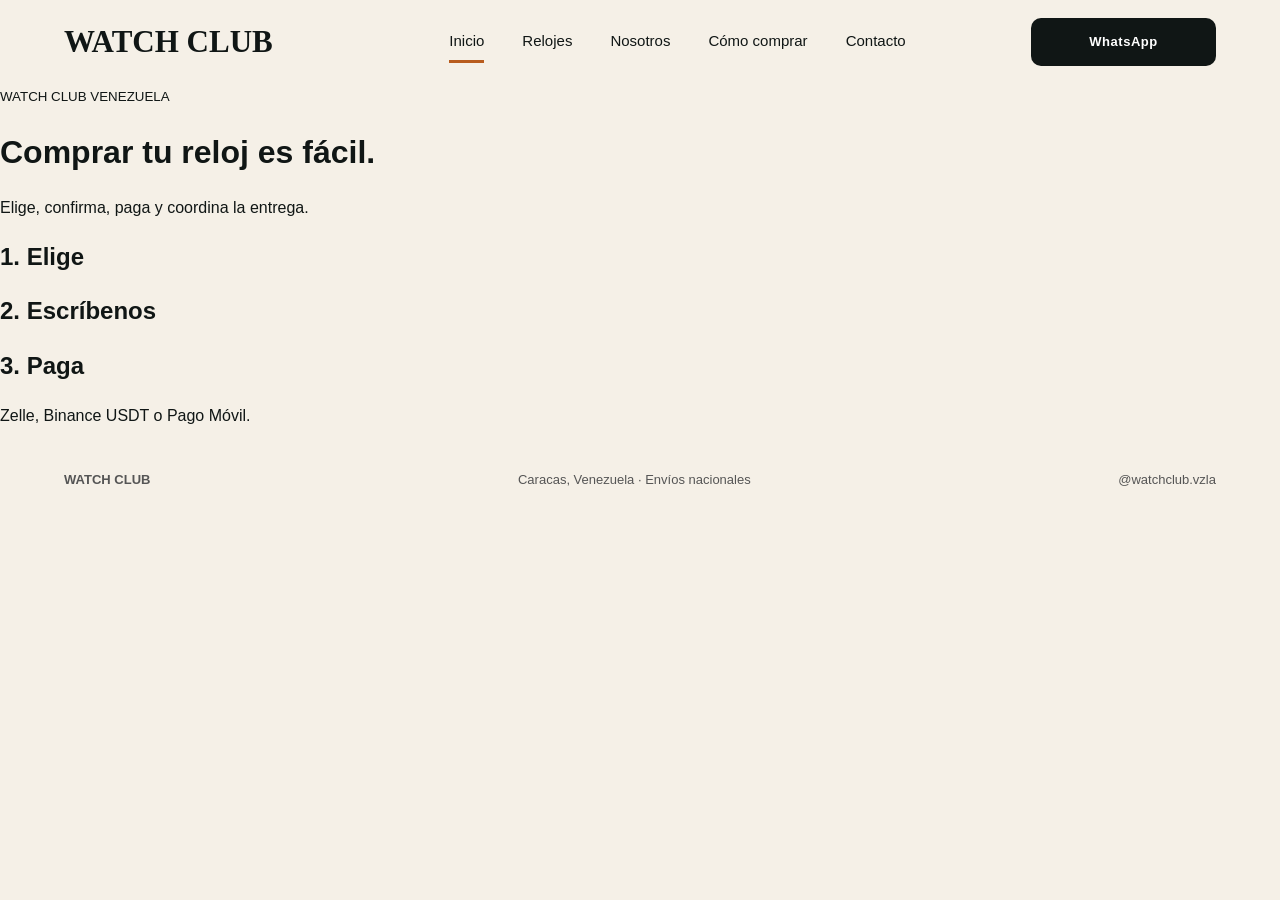
<file: como-comprar.html>
<!doctype html><html lang="es"><head><meta charset="utf-8"><meta name="viewport" content="width=device-width,initial-scale=1"><title>Comprar tu reloj es fácil. | Watch Club</title><link rel="stylesheet" href="css/styles.css"><script src="js/products.js" defer></script><script src="js/pages.js" defer></script></head><body><header class="header"><a class="brand" href="index.html">WATCH CLUB</a><nav class="nav"><a href="index.html">Inicio</a><a href="index.html#coleccion">Relojes</a><a href="nosotros.html">Nosotros</a><a href="como-comprar.html">Cómo comprar</a><a href="contacto.html">Contacto</a></nav><a class="btn js-wa" href="#" target="_blank" rel="noopener noreferrer">WhatsApp</a></header><main class="page"><small class="accent">WATCH CLUB VENEZUELA</small><h1>Comprar tu reloj es fácil.</h1><p>Elige, confirma, paga y coordina la entrega.</p><section class="contentGrid"><article class="panel"><h2>1. Elige</h2></article><article class="panel"><h2>2. Escríbenos</h2></article><article class="panel"><h2>3. Paga</h2><p>Zelle, Binance USDT o Pago Móvil.</p></article></section></main><footer class="footer"><strong>WATCH CLUB</strong><span>Caracas, Venezuela · Envíos nacionales</span><a class="js-ig" href="#" target="_blank" rel="noopener noreferrer">@watchclub.vzla</a></footer></body></html>
</file>
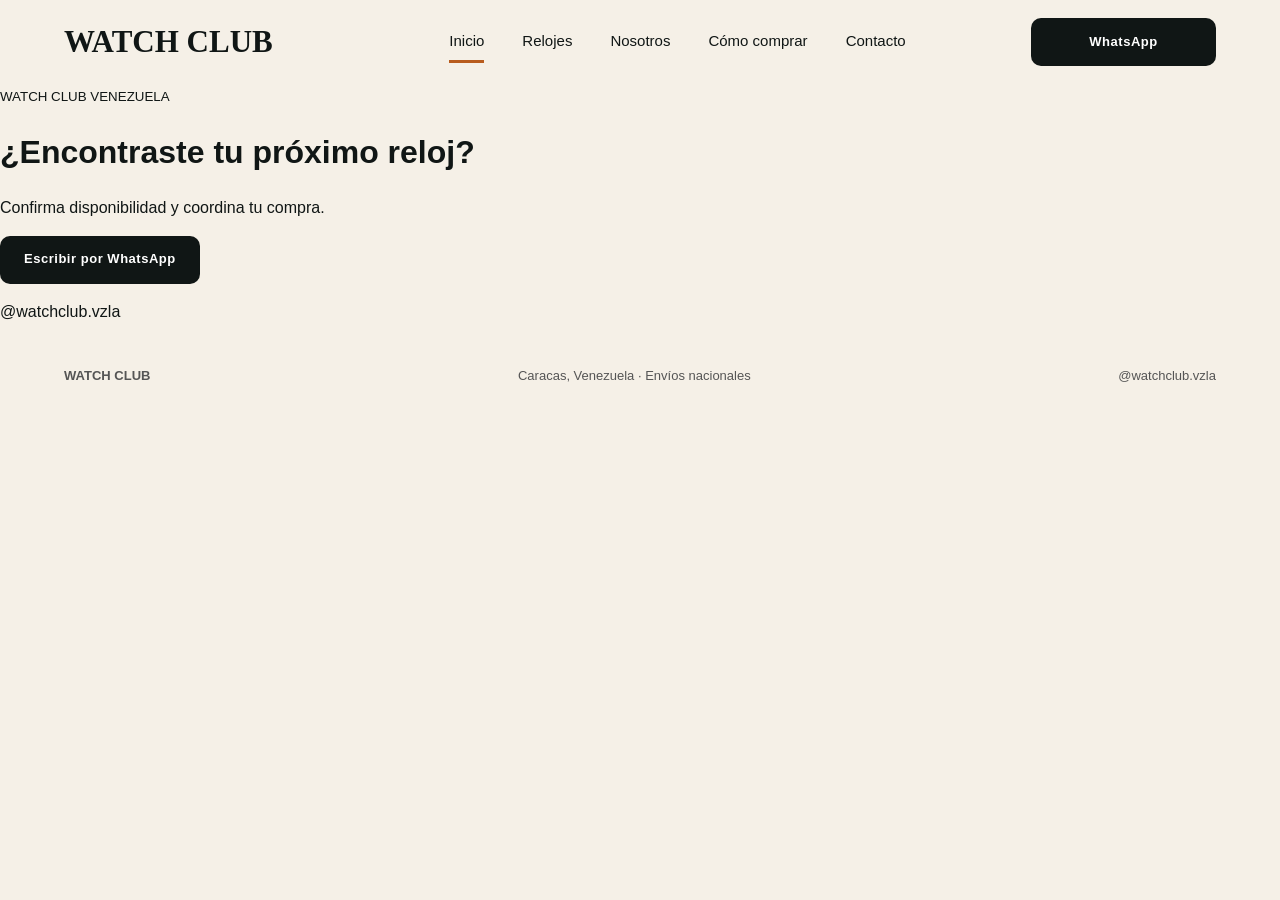
<file: contacto.html>
<!doctype html><html lang="es"><head><meta charset="utf-8"><meta name="viewport" content="width=device-width,initial-scale=1"><title>¿Encontraste tu próximo reloj? | Watch Club</title><link rel="stylesheet" href="css/styles.css"><script src="js/products.js" defer></script><script src="js/pages.js" defer></script></head><body><header class="header"><a class="brand" href="index.html">WATCH CLUB</a><nav class="nav"><a href="index.html">Inicio</a><a href="index.html#coleccion">Relojes</a><a href="nosotros.html">Nosotros</a><a href="como-comprar.html">Cómo comprar</a><a href="contacto.html">Contacto</a></nav><a class="btn js-wa" href="#" target="_blank" rel="noopener noreferrer">WhatsApp</a></header><main class="page"><small class="accent">WATCH CLUB VENEZUELA</small><h1>¿Encontraste tu próximo reloj?</h1><p>Confirma disponibilidad y coordina tu compra.</p><p><a class="btn js-wa" target="_blank" rel="noopener noreferrer">Escribir por WhatsApp</a></p><p><a class="js-ig" target="_blank" rel="noopener noreferrer">@watchclub.vzla</a></p></main><footer class="footer"><strong>WATCH CLUB</strong><span>Caracas, Venezuela · Envíos nacionales</span><a class="js-ig" href="#" target="_blank" rel="noopener noreferrer">@watchclub.vzla</a></footer></body></html>
</file>
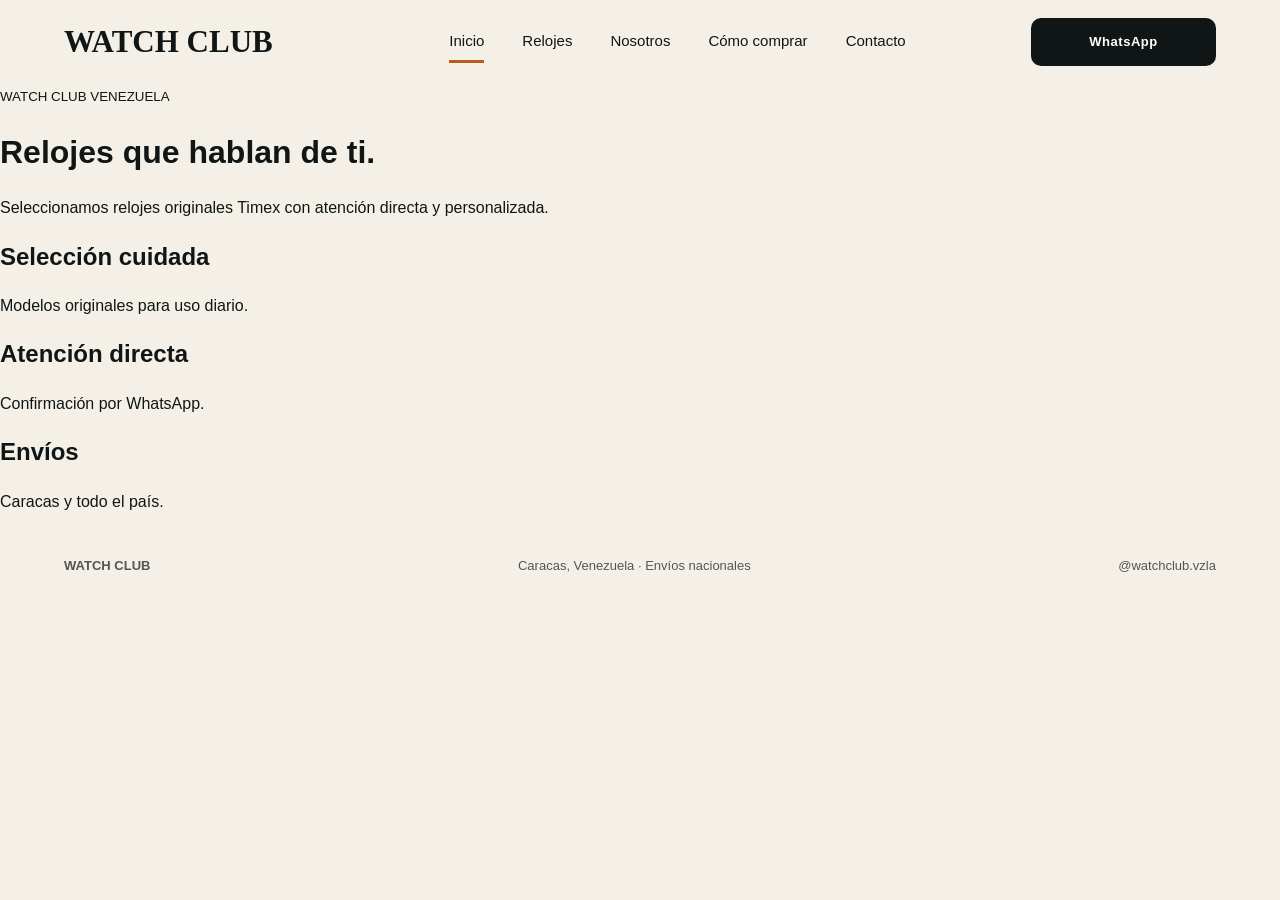
<file: nosotros.html>
<!doctype html><html lang="es"><head><meta charset="utf-8"><meta name="viewport" content="width=device-width,initial-scale=1"><title>Relojes que hablan de ti. | Watch Club</title><link rel="stylesheet" href="css/styles.css"><script src="js/products.js" defer></script><script src="js/pages.js" defer></script></head><body><header class="header"><a class="brand" href="index.html">WATCH CLUB</a><nav class="nav"><a href="index.html">Inicio</a><a href="index.html#coleccion">Relojes</a><a href="nosotros.html">Nosotros</a><a href="como-comprar.html">Cómo comprar</a><a href="contacto.html">Contacto</a></nav><a class="btn js-wa" href="#" target="_blank" rel="noopener noreferrer">WhatsApp</a></header><main class="page"><small class="accent">WATCH CLUB VENEZUELA</small><h1>Relojes que hablan de ti.</h1><p>Seleccionamos relojes originales Timex con atención directa y personalizada.</p><section class="contentGrid"><article class="panel"><h2>Selección cuidada</h2><p>Modelos originales para uso diario.</p></article><article class="panel"><h2>Atención directa</h2><p>Confirmación por WhatsApp.</p></article><article class="panel"><h2>Envíos</h2><p>Caracas y todo el país.</p></article></section></main><footer class="footer"><strong>WATCH CLUB</strong><span>Caracas, Venezuela · Envíos nacionales</span><a class="js-ig" href="#" target="_blank" rel="noopener noreferrer">@watchclub.vzla</a></footer></body></html>
</file>
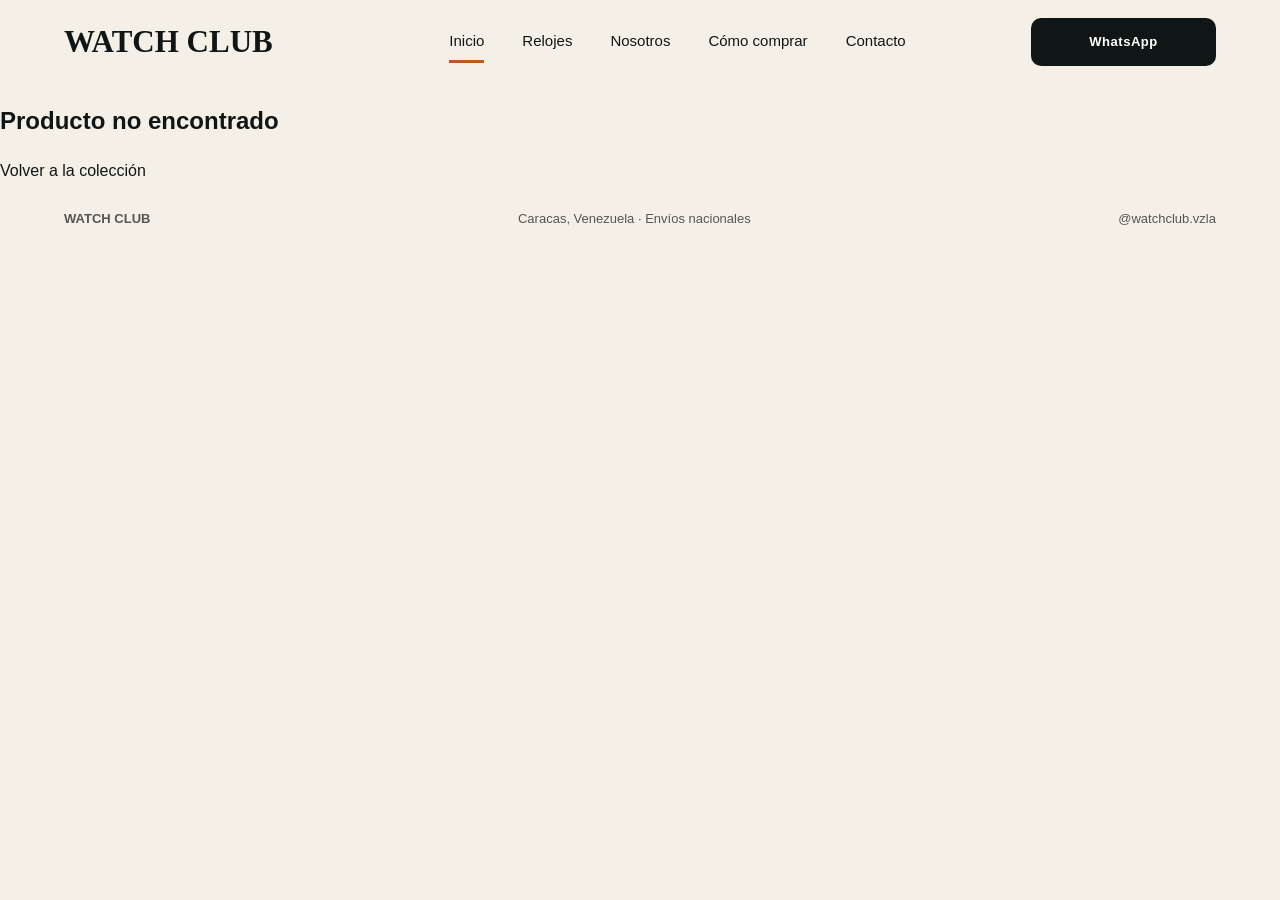
<file: producto.html>
<!doctype html><html lang="es"><head><meta charset="utf-8"><meta name="viewport" content="width=device-width,initial-scale=1"><title>Producto | Watch Club</title><link rel="stylesheet" href="css/styles.css"><script src="js/products.js" defer></script><script src="js/app.js" defer></script></head><body><header class="header"><a class="brand" href="index.html">WATCH CLUB</a><nav class="nav"><a href="index.html">Inicio</a><a href="index.html#coleccion">Relojes</a><a href="nosotros.html">Nosotros</a><a href="como-comprar.html">Cómo comprar</a><a href="contacto.html">Contacto</a></nav><a class="btn js-wa" href="#" target="_blank" rel="noopener noreferrer">WhatsApp</a></header><main><section class="productHero"><div><img id="mainImage" class="mainImage" alt=""><div id="thumbs" class="thumbs"></div></div><div><small>TIMEX · ORIGINAL</small><h1 id="productName"></h1><p id="productVariant"></p><h2 id="productPrice" class="price"></h2><p id="productDescription"></p><a id="buy" class="btn" target="_blank" rel="noopener noreferrer">COMPRAR POR WHATSAPP</a></div></section><section class="section"><h2>Detalles del reloj</h2><dl id="specs" class="specs"></dl></section></main><footer class="footer"><strong>WATCH CLUB</strong><span>Caracas, Venezuela · Envíos nacionales</span><a class="js-ig" href="#" target="_blank" rel="noopener noreferrer">@watchclub.vzla</a></footer></body></html>
</file>
<file: css/styles.css>
:root{--cream:#f5f0e7;--paper:#fbf8f2;--ink:#101615;--muted:#66635f;--copper:#b85c1e;--line:#ddd4c6;--white:#fff;--max:1380px}*{box-sizing:border-box}html{scroll-behavior:smooth}body{margin:0;background:var(--cream);color:var(--ink);font-family:Arial,Helvetica,sans-serif;line-height:1.45}a{color:inherit;text-decoration:none}img{display:block;max-width:100%}.topbar{background:#07100f;color:#fff;padding:10px 5%;font-size:13px}.topbar__inner{max-width:var(--max);margin:auto;display:flex;justify-content:space-between;gap:20px}.header{max-width:var(--max);margin:auto;padding:18px 5%;display:grid;grid-template-columns:260px 1fr 185px;align-items:center;gap:25px;background:var(--cream)}.brand{font-family:Georgia,serif;font-size:31px;font-weight:700;line-height:.9}.brand small{display:block;font:700 11px Arial;letter-spacing:.42em;margin-top:10px;color:#222}.nav{display:flex;justify-content:center;gap:38px;font-size:15px}.nav a{padding:9px 0}.nav a:first-child{border-bottom:3px solid var(--copper)}.btn{display:inline-flex;align-items:center;justify-content:center;min-height:48px;padding:0 24px;border-radius:10px;background:var(--ink);color:#fff;font-size:13px;font-weight:800;letter-spacing:.04em}.btn.copper{background:var(--copper)}.btn.outline{background:transparent;color:#733710;border:1.5px solid var(--copper)}.hero{max-width:var(--max);margin:auto;min-height:520px;display:grid;grid-template-columns:46% 54%;background:var(--paper);overflow:hidden}.hero__copy{padding:58px 40px 34px 5vw;display:flex;flex-direction:column;justify-content:center}.eyebrow{color:#9b4d1b;font-size:12px;font-weight:800;letter-spacing:.32em;margin:0 0 16px}.hero h1{font-family:Georgia,serif;font-size:clamp(54px,5.2vw,82px);line-height:.92;letter-spacing:-.045em;margin:0 0 20px;max-width:650px}.hero__lead{font-size:19px;color:var(--muted);max-width:500px;margin:0 0 24px}.hero__actions{display:flex;gap:14px;flex-wrap:wrap}.hero__visual{position:relative;min-height:520px;background:#2d302b;overflow:hidden}.hero__visual img{width:100%;height:100%;object-fit:cover}.hero__label{position:absolute;right:7%;top:17%;color:#fff;letter-spacing:.28em;font-size:13px;line-height:2}.benefits{max-width:var(--max);margin:auto;display:grid;grid-template-columns:repeat(3,1fr);background:var(--paper);border-top:1px solid #e8e0d5}.benefit{padding:20px 30px;border-right:1px solid var(--line)}.benefit:last-child{border-right:0}.benefit strong{font-size:13px;letter-spacing:.06em}.benefit p{margin:5px 0 0;color:var(--muted);font-size:13px}.collection{max-width:var(--max);margin:auto;padding:54px 5% 64px}.section-head{display:flex;justify-content:space-between;align-items:end;gap:20px;margin-bottom:22px}.section-head h2{font-family:Georgia,serif;font-size:47px;line-height:1;margin:0}.section-link{color:#8b481c;font-size:13px}.product-grid{display:grid;grid-template-columns:repeat(4,minmax(0,1fr));gap:20px}.product-card{background:var(--paper);box-shadow:0 8px 24px rgba(26,19,12,.06);border-radius:4px;overflow:hidden}.product-card__image{aspect-ratio:1.1/1;overflow:hidden;background:#ddd}.product-card__image img{width:100%;height:100%;object-fit:cover}.product-card__body{padding:14px}.product-card__brand{font-size:10px;letter-spacing:.2em;margin:0 0 3px}.product-card h3{font-size:18px;margin:0}.product-card__variant{font-size:13px;margin:2px 0;color:#333}.product-card__price{font-size:26px;font-weight:800;color:var(--copper);margin:8px 0}.product-card__actions{display:grid;grid-template-columns:1fr 1fr;gap:8px}.product-card__actions .btn{min-height:42px;padding:0 10px}.quote{background:#07100f;color:#c9804c;text-align:center;padding:22px;font-size:11px;letter-spacing:.35em}.footer{max-width:var(--max);margin:auto;padding:28px 5%;display:flex;justify-content:space-between;gap:20px;color:#555;font-size:13px}@media(max-width:950px){.header{grid-template-columns:1fr auto}.nav{grid-column:1/-1;order:3;overflow:auto;justify-content:flex-start;gap:25px}.hero{grid-template-columns:1fr}.hero__visual{min-height:420px}.benefits{grid-template-columns:1fr}.benefit{border-right:0;border-bottom:1px solid var(--line)}.product-grid{grid-template-columns:repeat(2,1fr)}}@media(max-width:560px){.topbar__inner{flex-direction:column;gap:4px}.header{padding:16px 20px}.brand{font-size:25px}.header>.btn{padding:0 16px}.hero__copy{padding:45px 22px}.hero h1{font-size:52px}.hero__lead{font-size:17px}.hero__visual{min-height:330px}.hero__label{font-size:10px}.collection{padding:45px 18px}.section-head h2{font-size:40px}.product-grid{grid-template-columns:1fr}.footer{flex-direction:column}}
</file>
